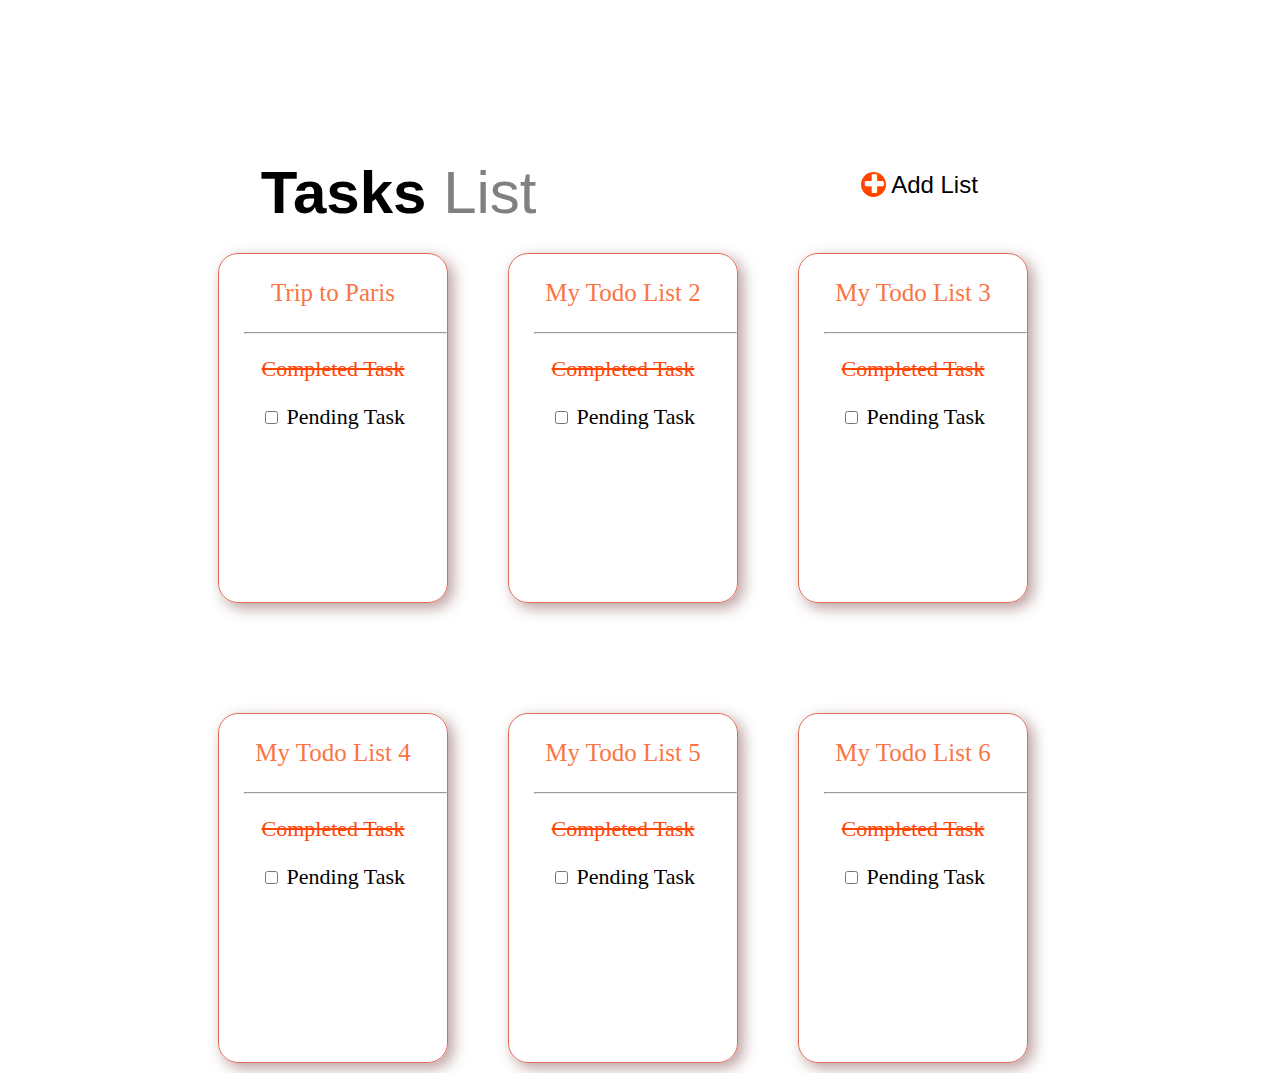
<file: index.html>
<!DOCTYPE html>
<html lang="en">
  <head>
    <meta charset="UTF-8" />
    <meta http-equiv="X-UA-Compatible" content="IE=edge" />
    <meta name="viewport" content="width=device-width, initial-scale=1.0" />
    <link rel="stylesheet" href="./index1.css" />
    <link
      rel="stylesheet"
      href="https://cdnjs.cloudflare.com/ajax/libs/font-awesome/4.7.0/css/font-awesome.min.css"
    />
    <title>TODOList</title>
    <link rel="icon" href="./icon.jpg" />
  </head>
  <body>
    <div class="container">
      <div class="navbar">
        <div class="header">
          <b>Tasks</b> <b class="gray">List</b>
          <div class="logo">
            <p>
              <a href="./index3.html"><i class="fa fa-plus"></i> </a>Add List
            </p>
          </div>
        </div>
      </div>
      <div class="flex-container">
        <div class="flex">
          <p class="box-head"><a href="./index2.html">Trip to Paris</a></p>
          <!-- <div class="mobile">
              <p class="box-head"><a href="./index2.html">Trip to Paris</a></p>
            </div> -->
          <hr />
          <p class="orange"><del>Completed Task</del></p>
          <p class="black"><input type="checkbox" /> Pending Task</p>
        </div>
        <div class="flex">
          <p class="box-head">My Todo List 2</p>
          <hr />
          <p class="orange"><del>Completed Task</del></p>
          <p class="black"><input type="checkbox" /> Pending Task</p>
        </div>
        <div class="flex">
          <p class="box-head">My Todo List 3</p>
          <hr />
          <p class="orange"><del>Completed Task</del></p>
          <p class="black"><input type="checkbox" /> Pending Task</p>
        </div>
      </div>
      <div class="flex-container">
        <div class="flex">
          <p class="box-head"><a href="./index2.html">My Todo List 4</a></p>
          <hr />
          <p class="orange"><del>Completed Task</del></p>
          <p class="black"><input type="checkbox" /> Pending Task</p>
        </div>
        <div class="flex">
          <p class="box-head">My Todo List 5</p>
          <hr />
          <p class="orange"><del>Completed Task</del></p>
          <p class="black"><input type="checkbox" /> Pending Task</p>
        </div>
        <div class="flex">
          <p class="box-head">My Todo List 6</p>
          <hr />
          <p class="orange"><del>Completed Task</del></p>
          <p class="black"><input type="checkbox" /> Pending Task</p>
        </div>
      </div>
    </div>
  </body>
</html>
</file>
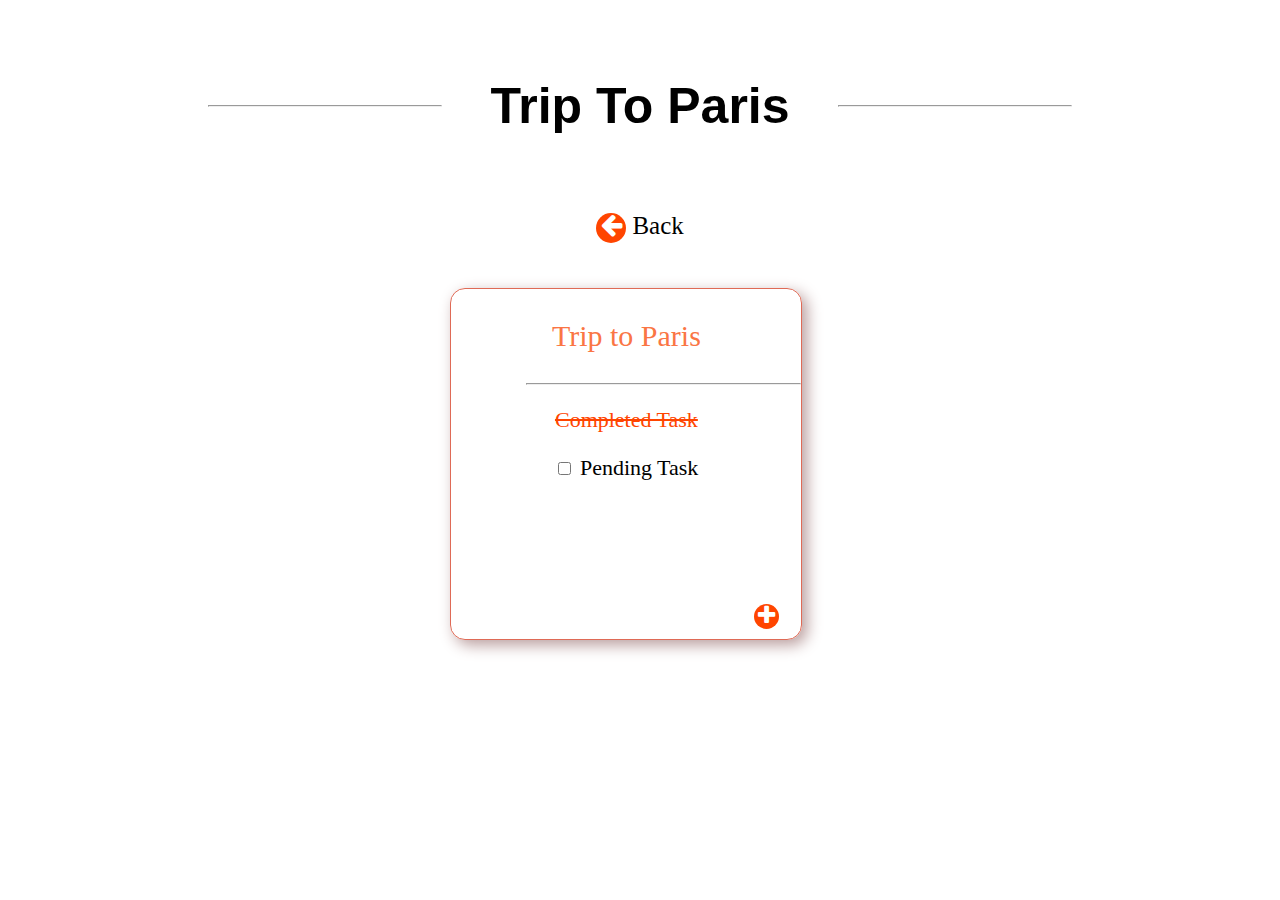
<file: index2.html>
<!DOCTYPE html>
<html lang="en">
  <head>
    <meta charset="UTF-8" />
    <meta http-equiv="X-UA-Compatible" content="IE=edge" />
    <meta name="viewport" content="width=device-width, initial-scale=1.0" />
    <link rel="stylesheet" href="index2.css" />
    <link
      rel="stylesheet"
      href="https://cdnjs.cloudflare.com/ajax/libs/font-awesome/4.7.0/css/font-awesome.min.css"
    />
    <title>ToDoList</title>
    <link rel="icon" href="./icon.jpg" />
  </head>
  <body>
    <div class="heading">
      <hr class="hr-tag1" />
      <p><b>Trip To Paris</b></p>
      <hr class="hr-tag2" />
    </div>
    <div class="back">
      <a href="./index.html">
        <p class="back">
          <i class="fa fa-arrow-left" aria-hidden="true"></i> Back
        </p></a
      >
    </div>
    <div class="box">
      <div class="flex">
        <p class="box-head">Trip to Paris</p>
        <hr />
        <p class="orange"><del>Completed Task</del></p>
        <input type="checkbox" />
        Pending Task
        <a href="./item.html">
          <p class="plus">
            <i class="fa fa-plus"></i></p
        ></a>
      </div>
    </div>
  </body>
</html>
</file>
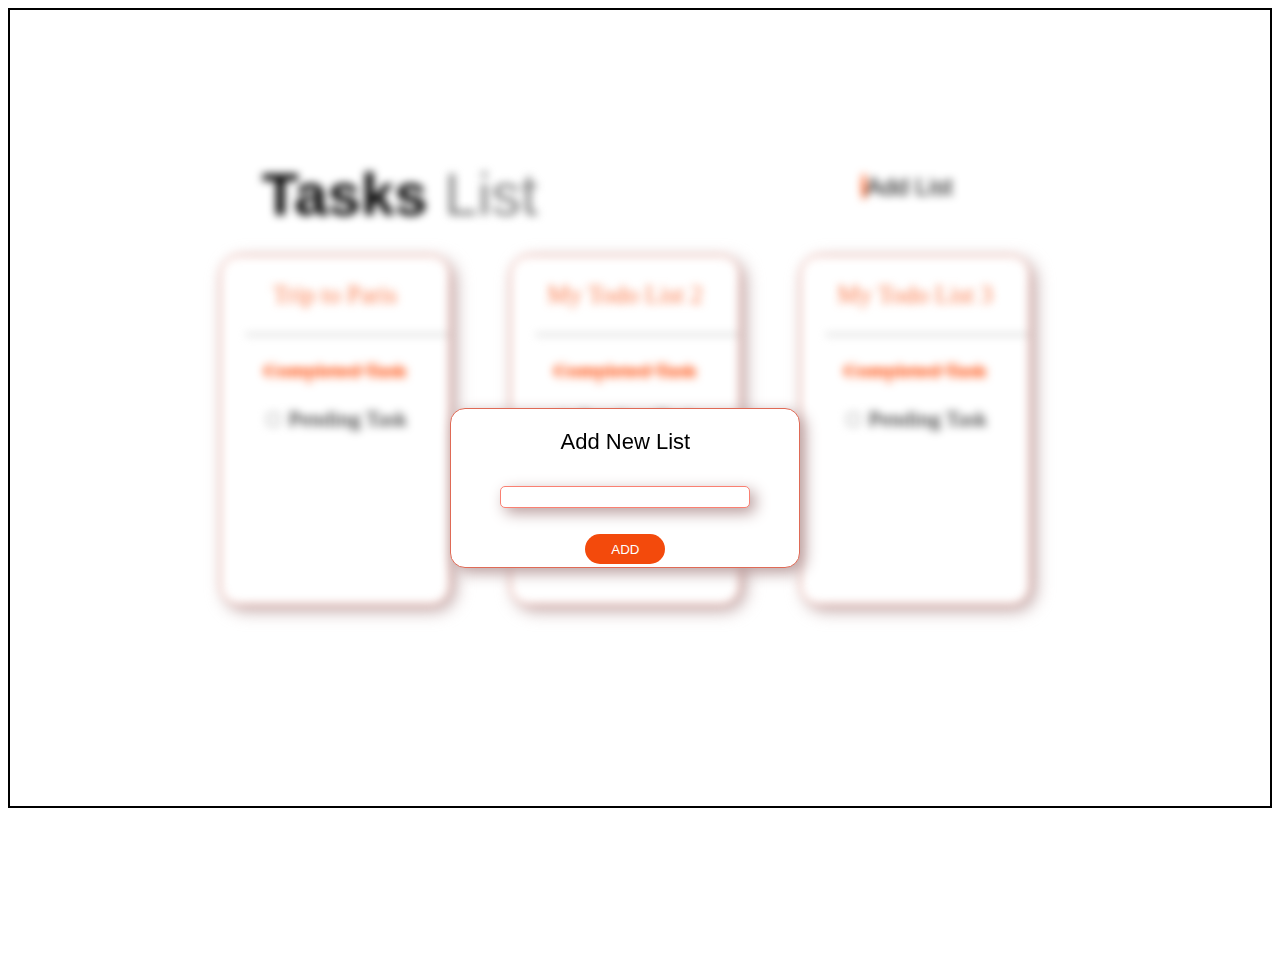
<file: index3.html>
<!DOCTYPE html>
<html lang="en">
  <head>
    <meta charset="UTF-8" />
    <meta http-equiv="X-UA-Compatible" content="IE=edge" />
    <meta name="viewport" content="width=device-width, initial-scale=1.0" />
    <link rel="stylesheet" href="index3.css" />
    <link rel="stylesheet" href="index1.css" />
    <title>ToDoList</title>
    <link rel="icon" href="./icon.jpg" />
  </head>
  <body>
    <div class="box">
      <div class="wall">
        <div class="container">
          <div class="navbar">
            <div class="header">
              <b>Tasks</b> <b class="gray">List</b>
              <div class="logo">
                <p>
                  <a href="./index3.html"><i class="fa fa-plus"></i> </a>Add List
                </p>
              </div>
            </div>
          </div>
          <div class="flex-container">
            <div class="flex">
              <p class="box-head"><a href="./index2.html">Trip to Paris</a></p>
              <!-- <div class="mobile">
                  <p class="box-head"><a href="./index2.html">Trip to Paris</a></p>
                </div> -->
              <hr />
              <p class="orange"><del>Completed Task</del></p>
              <p class="black"><input type="checkbox" /> Pending Task</p>
            </div>
            <div class="flex">
              <p class="box-head">My Todo List 2</p>
              <hr />
              <p class="orange"><del>Completed Task</del></p>
              <p class="black"><input type="checkbox" /> Pending Task</p>
            </div>
            <div class="flex">
              <p class="box-head">My Todo List 3</p>
              <hr />
              <p class="orange"><del>Completed Task</del></p>
              <p class="black"><input type="checkbox" /> Pending Task</p>
            </div>
          </div>
          <!-- <div class="flex-container">
            <div class="flex">
              <p class="box-head"><a href="./index2.html">My Todo List 4</a></p>
              <hr />
              <p class="orange"><del>Completed Task</del></p>
              <p class="black"><input type="checkbox" /> Pending Task</p>
            </div>
            <div class="flex">
              <p class="box-head">My Todo List 5</p>
              <hr />
              <p class="orange"><del>Completed Task</del></p>
              <p class="black"><input type="checkbox" /> Pending Task</p>
            </div>
            <div class="flex">
              <p class="box-head">My Todo List 6</p>
              <hr />
              <p class="orange"><del>Completed Task</del></p>
              <p class="black"><input type="checkbox" /> Pending Task</p>
            </div>
          </div> -->
        </div>
        </div>
      </div>
      <div class="angle">
        <label for="" class="box-head">Add New List</label><br /><br />
        <input type="text" class="list" /><br /><br />
        <a href="./index.html"> <button>ADD</button></a>
      </div>
    </div>
  </body>
</html>
</file>
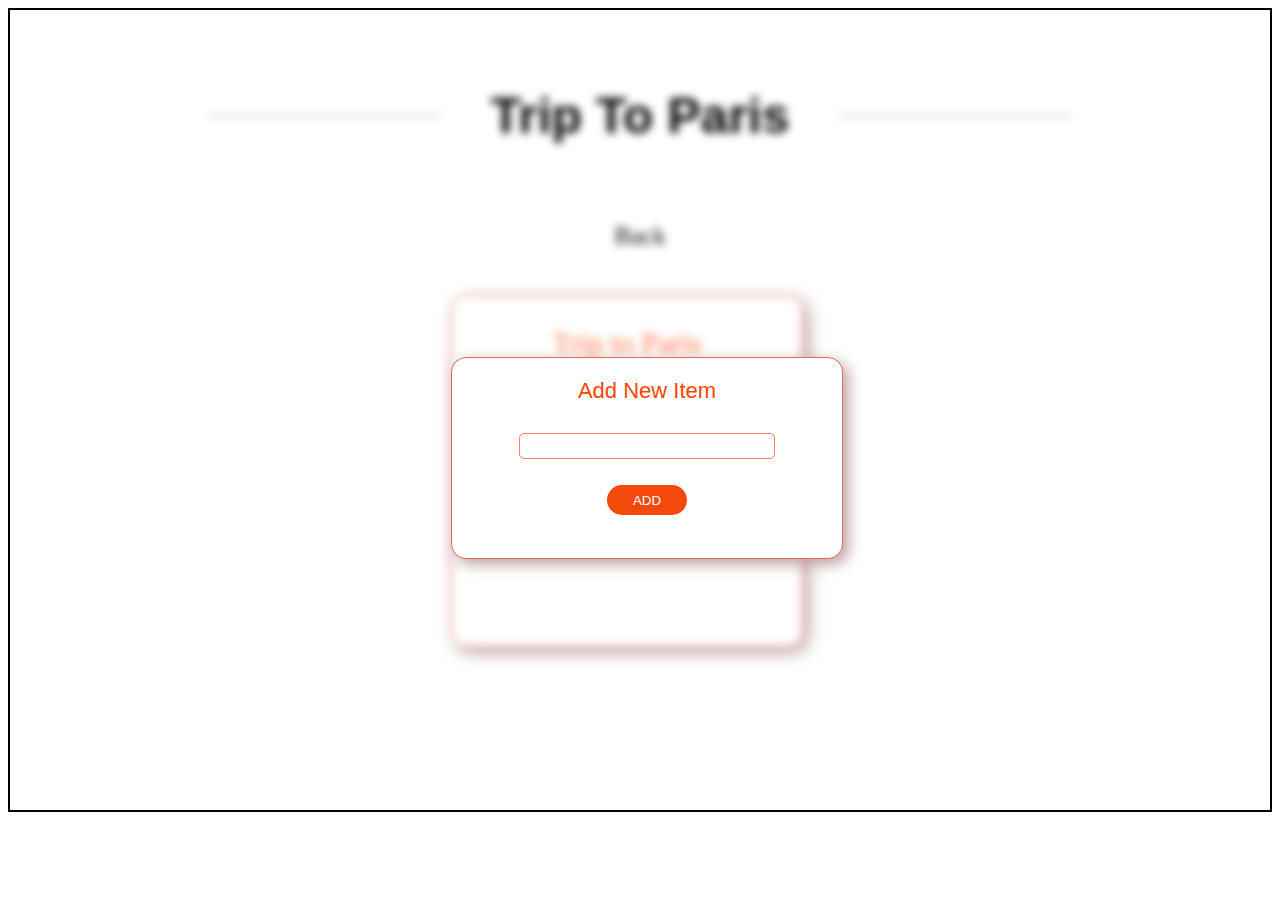
<file: item.html>
<!DOCTYPE html>
<html lang="en">
  <head>
    <meta charset="UTF-8" />
    <meta http-equiv="X-UA-Compatible" content="IE=edge" />
    <meta name="viewport" content="width=device-width, initial-scale=1.0" />
    <link rel="stylesheet" href="item.css" />
    <link rel="stylesheet" href="index2.css" />
    <title>ToDoList</title>
    <link rel="icon" href="./icon.jpg" />
  </head>
  <body>
    <div class="box1">
      <div class="wall">
        <div class="heading">
          <hr class="hr-tag1" />
          <p><b>Trip To Paris</b></p>
          <hr class="hr-tag2" />
        </div>
        <div class="back">
          <a href="./index.html">
            <p class="back">
              <i class="fa fa-arrow-left" aria-hidden="true"></i> Back
            </p></a
          >
        </div>
        <div class="box">
          <div class="flex">
            <p class="box-head">Trip to Paris</p>
            <hr />
            <p class="orange"><del>Completed Task</del></p>
            <input type="checkbox" />
            Pending Task
            <a href="./item.html">
              <p class="plus">
                <i class="fa fa-plus"></i></p
            ></a>
          </div>
        </div>
      </div>
      <div class="angle">
        <label for="" class="box-head">Add New Item</label><br /><br />
        <input type="text" /><br /><br />
        <a href="./index2.html"> <button>ADD</button></a>
      </div>
    </div>
  </body>
</html>
</file>
<file: index1.css>
* {
  box-sizing: border-box;
}
.header {
  position: relative;
  width: 60%;
  font-size: 30px;
  font-family: sans-serif;
  position: relative;
  top: 150px;
  left: 20%;
  font-size: 60px;
}
a {
  text-decoration: none;
  color: #fa7544;
}
.gray {
  color: gray;
  font-weight: 100;
}
.header > .logo {
  position: relative;
  left: 600px;
  bottom: 80px;
  font-size: 24px;
}
.fa {
  color: white;
  background-color: orangered;
  width: 25px;
  height: 25px;
  border-radius: 50%;
  padding-left: 4px;
}
.container .flex-container {
  display: flex;
  margin-bottom: 50px;
  flex-wrap: wrap;
}
.col {
  display: flex;
}
.flex {
  margin: 30px;
  width: 230px;
  height: 350px;
  border: 1px solid rgb(223, 106, 86);
  position: relative;
  top: 70px;
  left: 180px;
  color: black;
  text-align: center;
  border-radius: 20px;
  box-shadow: 5px 5px 15px rgb(185, 157, 157);
  font-size: 22px;
}
.flex-container > .flex > .box-head {
  font-size: 25px;
  color: #fa7544;
}
hr {
  margin-left: 25px;
}
.flex-container > .flex > .orange {
  color: #ff4500;
}
@media only screen and (max-width: 600px) {
  .container > .flex-container {
    margin-bottom: -5px;
  }
  .flex {
    flex-direction: column;
    margin: 10px;
    width: 230px;
    height: 50px;
    position: relative;
    top: 70px;
    left: 100px;
    border-radius: 10px;
  }
  .header {
    font-size: 30px;
    top: 100px;
  }
  .header > .logo {
    position: relative;
    left: 170px;
    bottom: 55px;
  }
  .flex-container > .flex > .orange {
    display: none;
  }
  .flex-container > .flex > .black {
    display: none;
  }
  hr {
    display: none;
  }
  .flex-container > .flex > .box-head {
    font-size: 18px;
    color: #fa7544;
  }

  .mobile > .box-head > a {
    color: gray;
  }
}
.mobile {
  background-color: white;
  color: gray;
}
.mobile > .box-head > a {
  color: gray;
  display: none;
}
</file>
<file: index2.css>
.heading {
  font-size: 50px;
  text-align: center;
  font-family: sans-serif;
}
.heading > .hr-tag1 {
  margin-left: 200px;
  margin-right: 830px;
  position: relative;
  top: 80px;
}
.heading > .hr-tag2 {
  margin-left: 830px;
  margin-right: 200px;
  position: relative;
  bottom: 80px;
}
.box {
  display: flex;
  /* background-color: chocolate; */
  margin-bottom: 50px;
}
.back {
  font-size: 25px;
  text-align: center;
  color: black;
}
a {
  text-decoration: none;
}
.flex {
  /* margin: 10px; */
  width: 350px;
  height: 350px;
  border: 1px solid rgb(223, 106, 86);
  position: relative;
  top: 20px;
  left: 35%;
  color: black;
  text-align: center;
  border-radius: 15px;
  box-shadow: 5px 5px 15px rgb(185, 157, 157);
  font-size: 22px;
}
.box > .flex > .box-head {
  font-size: 30px;
  color: #fa7544;
}
.box > .flex > hr {
  margin-left: 75px;
}
.box > .flex > .orange {
  color: #ff4500;
}
.plus > .fa {
  color: white;
  background-color: orangered;
  width: 25px;
  height: 25px;
  border-radius: 50%;
  position: relative;
  left: 140px;
  top: 100px;
  /* font-size: 10px; */
}
.back > .fa {
  color: white;
  background-color: orangered;
  width: 30px;
  height: 30px;
  border-radius: 50%;
  position: relative;
}
@media only screen and (max-width: 600px) {
  .flex {
    left: 15%;
  }
}
</file>
<file: index3.css>
* {
  box-sizing: border-box;
}

.box {
  border: 2px solid black;
  height: 800px;
}
.wall {
  z-index: -1;
  filter: blur(4px);
}
.angle {
  background-color: white;
  width: 350px;
  height: 160px;
  border: 1px solid rgb(223, 106, 86);
  position: relative;
  top: -400px;
  left: 35%;
  color: black;
  text-align: center;
  border-radius: 15px;
  box-shadow: 5px 5px 15px rgb(185, 157, 157);
  font-size: 22px;
  padding: 20px;
  font-family: sans-serif;
}
.box > .angle > .box-head {
  font-size: 28px;
  color: #f34a0c;
}
.list {
  width: 250px;
  height: 22px;
  border: 1px solid salmon;
  border-radius: 5px;
  box-shadow: 5px 5px 15px rgb(185, 157, 157);
}
button {
  background-color: #f34a0c;
  color: white;
  width: 80px;
  height: 30px;
  border-radius: 20px;
  border-color: orangered;
  border: none;
  cursor: pointer;
}
@media only screen and (max-width: 600px) {
  .angle {
    left: 15%;
  }
}
</file>
<file: item.css>
.box1 {
  border: 2px solid black;
  height: 800px;
}
.wall {
  z-index: -1;
  filter: blur(4px);
}
.angle {
  width: 350px;
  height: 160px;
  border: 1px solid rgb(223, 106, 86);
  background-color: white;
  position: relative;
  top: -320px;
  left: 35%;
  color: orangered;
  text-align: center;
  border-radius: 15px;
  box-shadow: 5px 5px 15px rgb(185, 157, 157);
  font-size: 22px;
  padding: 20px;
  font-family: sans-serif;
}
.box > .angle > .box-head {
  font-size: 28px;
  color: #f34a0c;
}
input {
  width: 250px;
  height: 22px;
  color: #f34a0c;
  border: 1px solid salmon;
  border-radius: 5px;
  /* box-shadow: 5px 5px 15px rgb(185, 157, 157); */
}
button {
  background-color: #f34a0c;
  border: none;
  color: white;
  width: 80px;
  height: 30px;
  border-radius: 20px;
  border-color: orangered;
  cursor: pointer;
}
@media only screen and (max-width: 600px) {
  .angle {
    left: 15%;
  }
}
</file>
